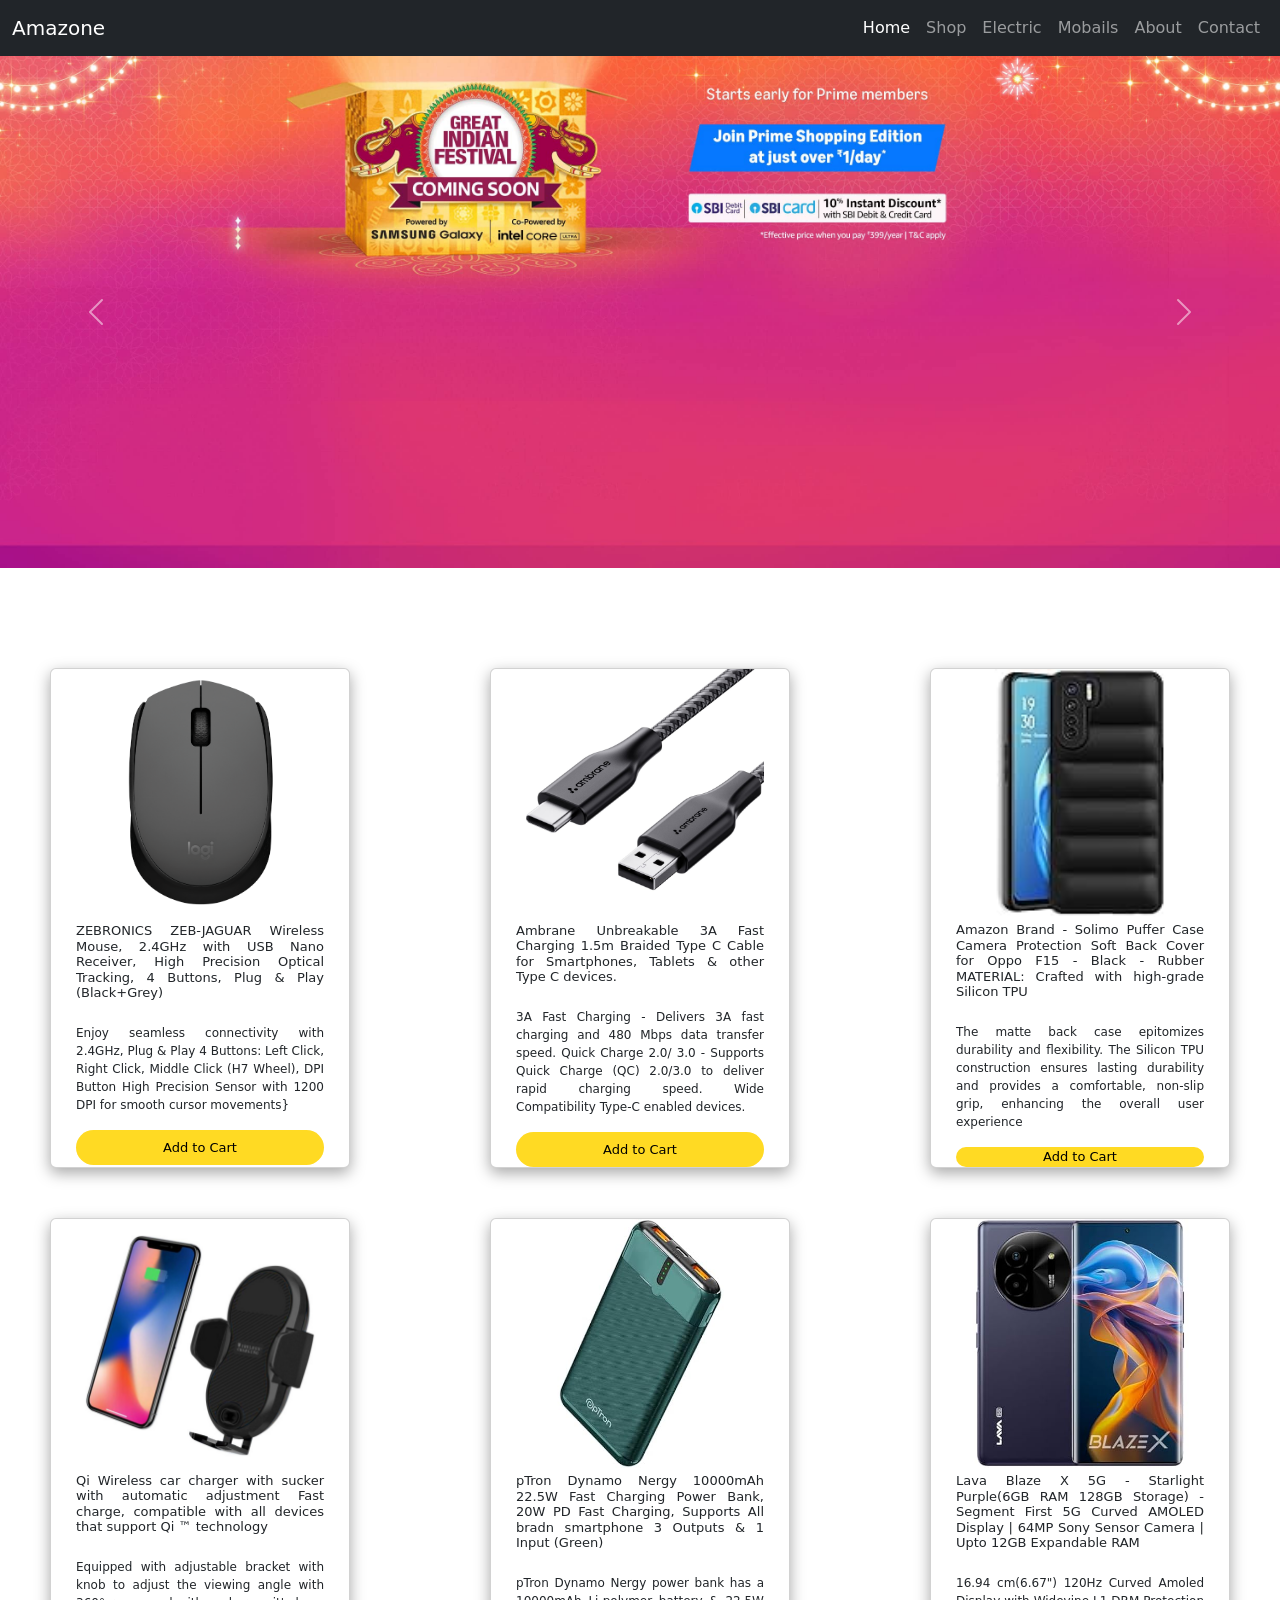
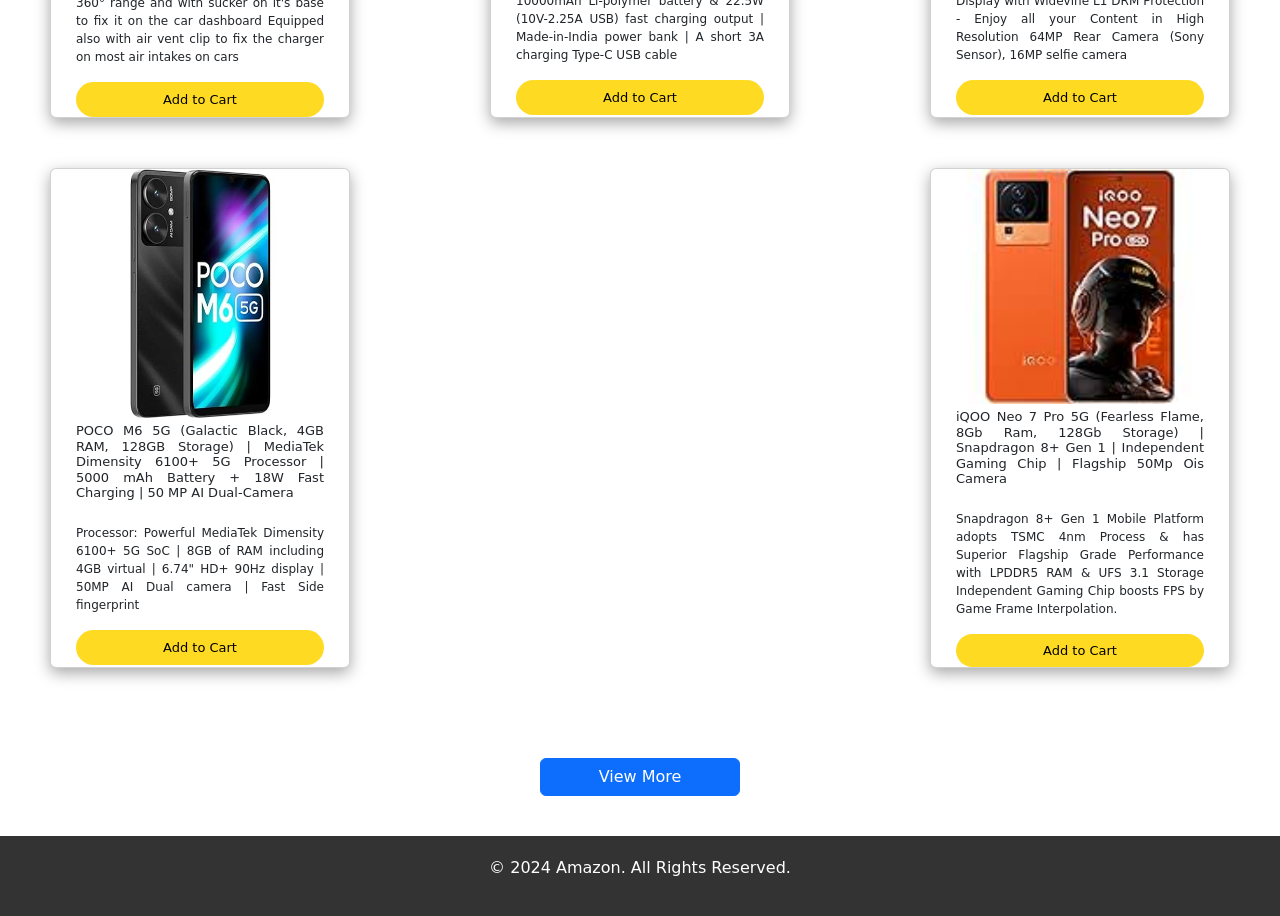
<file: index.html>
<!DOCTYPE html>
<html lang="en">
  <head>
    <meta charset="UTF-8" />
    <meta name="viewport" content="width=device-width, initial-scale=1.0" />
    <title>E-commerce Website</title>
    <link
      href="https://cdn.jsdelivr.net/npm/bootstrap@5.3.0-alpha3/dist/css/bootstrap.min.css"
      rel="stylesheet"
    />
    <style>
      * {
        margin: 0;
        padding: 0;
        box-sizing: border-box;
      }
      .main {
        width: 100%;
        height: auto;
        padding: 50px;
        display: flex;
        flex-wrap: wrap;
        justify-content: space-between;
      }
      .card {
        width: 300px;
        height: 500px;
        padding-inline: 25px;
        margin-top: 50px;
        box-shadow: rgba(0, 0, 0, 0.35) 0px 5px 15px;
        display: flex;
        flex-direction: column;
        align-items: center;
      }
      .card img {
        width: 100%;
        height: 50%;
        object-fit: cover;
        border-radius: 10px;
      }
      .card h1 {
        font-size: 13px;
        text-align: justify;
        padding-top: 5px;
      }
      .card p {
        font-size: 12px;
        padding-top: 15px;
        text-align: justify;
      }
      .card button {
        width: 100%;
        height: 35px;
        font-size: 13px;
        background-color: #ffda23;
        color: #000000;
        border: none;
        border-radius: 40px;
      }
      .card button:hover {
        background-color: #f8bb03;
      }
      footer {
        padding: 20px;
        background-color: #333;
        color: white;
        text-align: center;
      }
      #viewMore {
        width: 200px;
        margin: 40px auto;
        display: block;
      }
    </style>
  </head>
  <body>
    <nav class="navbar navbar-expand-lg navbar-dark bg-dark">
      <div class="container-fluid">
        <a class="navbar-brand" href="#">Amazone</a>
        <button
          class="navbar-toggler"
          type="button"
          data-bs-toggle="collapse"
          data-bs-target="#navbarNav"
          aria-controls="navbarNav"
          aria-expanded="false"
          aria-label="Toggle navigation"
        >
          <span class="navbar-toggler-icon"></span>
        </button>
        <div class="collapse navbar-collapse" id="navbarNav">
          <ul class="navbar-nav ms-auto">
            <li class="nav-item">
              <a class="nav-link active" href="#">Home</a>
            </li>
            <li class="nav-item">
              <a class="nav-link" href="#">Shop</a>
            </li>
            <li class="nav-item">
              <a class="nav-link" href="#">Electric</a>
            </li>
            <li class="nav-item">
              <a class="nav-link" href="#">Mobails</a>
            </li>
            <li class="nav-item">
              <a class="nav-link" href="#">About</a>
            </li>
            <li class="nav-item">
              <a class="nav-link" href="#">Contact</a>
            </li>
          </ul>
        </div>
      </div>
    </nav>

    <div
      id="carouselExampleControls"
      class="carousel slide"
      data-bs-ride="carousel mt-3"
    >
      <div class="carousel-inner">
        <div class="carousel-item active">
          <img
            src="./Assets/s1.jpg"
            class="d-block w-100"
            alt="Slide 1"
          />
        </div>
      <div class="carousel-inner">
        <div class="carousel-item active">
          <img
            src="./Assets/s4.jpg"
            class="d-block w-100"
            alt="Slide 1"
          />
        </div>
        <div class="carousel-item">
          <img
            src="./Assets/s2.jpeg"
            class="d-block w-100"
            alt="Slide 2"
          />
        </div>
        <div class="carousel-item">
          <img
            src="./Assets/s3.jpg"
            class="d-block w-100"
            alt="Slide 3"
          />
        </div>
      </div>
      <button
        class="carousel-control-prev"
        type="button"
        data-bs-target="#carouselExampleControls"
        data-bs-slide="prev"
      >
        <span class="carousel-control-prev-icon" aria-hidden="true"></span>
        <span class="visually-hidden">Previous</span>
      </button>
      <button
        class="carousel-control-next"
        type="button"
        data-bs-target="#carouselExampleControls"
        data-bs-slide="next"
      >
        <span class="carousel-control-next-icon" aria-hidden="true"></span>
        <span class="visually-hidden">Next</span>
      </button>
    </div>

    <div class="main" id="mainbox"></div>

    <button id="viewMore" class="btn btn-primary">View More</button>

    <footer>
      <p>&copy; 2024 Amazon. All Rights Reserved.</p>
    </footer>

    <script>
      function createCard(imgSrc, title, detail, buttonText) {
        let mainbox = document.getElementById("mainbox");
        let card = document.createElement("div");
        card.setAttribute("class", "card");

        let cardImg = document.createElement("img");
        cardImg.setAttribute("src", imgSrc);

        let cardTitle = document.createElement("h1");
        cardTitle.innerText = title;

        let cardDetail = document.createElement("p");
        cardDetail.innerText = detail;

        let cardButton = document.createElement("button");
        cardButton.innerText = buttonText;

        card.append(cardImg);
        card.append(cardTitle);
        card.append(cardDetail);
        card.append(cardButton);

        mainbox.append(card);
      }

      let cards = [];
      for (let i = 1; i <= 9; i++) {
        cards.push({
          imgSrc: "./Assets/3.png",
          title: `ZEBRONICS ZEB-JAGUAR Wireless Mouse, 2.4GHz with USB Nano Receiver, High Precision Optical Tracking, 4 Buttons, Plug & Play (Black+Grey)`,
          detail: `Enjoy seamless connectivity with 2.4GHz, Plug & Play 4 Buttons: Left Click, Right Click, Middle Click (H7 Wheel), DPI Button High Precision Sensor with 1200 DPI for smooth cursor movements}`,
          buttonText: "Add to Cart",
        });
        cards.push({
          imgSrc: "./Assets/1.jpg",
          title: `Ambrane Unbreakable 3A Fast Charging 1.5m Braided Type C Cable for Smartphones, Tablets & other Type C devices.`,
          detail: `3A Fast Charging - Delivers 3A fast charging and 480 Mbps data transfer speed. Quick Charge 2.0/ 3.0 - Supports Quick Charge (QC) 2.0/3.0 to deliver rapid charging speed. Wide Compatibility Type-C enabled devices.`,
          buttonText: "Add to Cart",
        });
        cards.push({
          imgSrc: "./Assets/4.jpg",
          title: `Amazon Brand - Solimo Puffer Case Camera Protection Soft Back Cover for Oppo F15 - Black - Rubber MATERIAL: Crafted with high-grade Silicon TPU`,
          detail: `The matte back case epitomizes durability and flexibility. The Silicon TPU construction ensures lasting durability and provides a comfortable, non-slip grip, enhancing the overall user experience`,
          buttonText: "Add to Cart",
        });
        cards.push({
          imgSrc: "./Assets/2.jpg",
          title: `Qi Wireless car charger with sucker with automatic adjustment Fast charge, compatible with all devices that support Qi ™ technology`,
          detail: `Equipped with adjustable bracket with knob to adjust the viewing angle with 360° range and with sucker on it's base to fix it on the car dashboard Equipped also with air vent clip to fix the charger on most air intakes on cars`,
          buttonText: "Add to Cart",
        });
        cards.push({
          imgSrc: "./Assets/5.jpg",
          title: `pTron Dynamo Nergy 10000mAh 22.5W Fast Charging Power Bank, 20W PD Fast Charging, Supports All bradn smartphone 3 Outputs & 1 Input (Green)`,
          detail:
            "pTron Dynamo Nergy power bank has a 10000mAh Li-polymer battery & 22.5W (10V-2.25A USB) fast charging output | Made-in-India power bank | A short 3A charging Type-C USB cable",
          buttonText: "Add to Cart",
        });
        cards.push({
          imgSrc: "./Assets/6.jpg",
          title: `Lava Blaze X 5G - Starlight Purple(6GB RAM 128GB Storage) - Segment First 5G Curved AMOLED Display | 64MP Sony Sensor Camera | Upto 12GB Expandable RAM `,
          detail:
            '16.94 cm(6.67") 120Hz Curved Amoled Display with Widevine L1 DRM Protection - Enjoy all your Content in High Resolution 64MP Rear Camera (Sony Sensor), 16MP selfie camera',
          buttonText: "Add to Cart",
        });
        cards.push({
          imgSrc: "./Assets/7.jpg",
          title: `POCO M6 5G (Galactic Black, 4GB RAM, 128GB Storage) | MediaTek Dimensity 6100+ 5G Processor | 5000 mAh Battery + 18W Fast Charging | 50 MP AI Dual-Camera`,
          detail:
            'Processor: Powerful MediaTek Dimensity 6100+ 5G SoC | 8GB of RAM including 4GB virtual | 6.74" HD+ 90Hz display | 50MP AI Dual camera | Fast Side fingerprint',
          buttonText: "Add to Cart",
        });
        cards.push({
          imgSrc: "./Assets/8.jpg",
          title: `iQOO Neo 7 Pro 5G (Fearless Flame, 8Gb Ram, 128Gb Storage) | Snapdragon 8+ Gen 1 | Independent Gaming Chip | Flagship 50Mp Ois Camera`,
          detail:
            "Snapdragon 8+ Gen 1 Mobile Platform adopts TSMC 4nm Process & has Superior Flagship Grade Performance with LPDDR5 RAM & UFS 3.1 Storage Independent Gaming Chip boosts FPS by Game Frame Interpolation.",
          buttonText: "Add to Cart",
        });
        cards.push({
          imgSrc: "./Assets/9.jpg",
          title:
            "Lava Blaze 5G (Glass Green, 4GB RAM, UFS 2.2 128GB Storage) | 5G Ready | 50MP AI Triple Camera | Upto 7GB Expandable RAM ",
          detail:
            "Supports All India 5G Bands - All sub-6mm-wave bands being auctioned and bought by Operators in India 4+3*GB RAM with UFS 2.2 compliant 128GB ROM, Expandable up to 1 TB (*Virtual RAM)",
          buttonText: "Add to Cart",
        });
        cards.push({
          imgSrc: "./Assets/10.jpg",
          title:
            "American Tourister Valex 28 Ltrs Large Laptop Backpack Space For All Your +1s: With dimensions of 32.5 x 47.5 x 20 cms (LxHxW) and multiple compartments",
          detail:
            "Fashionably Functional Made with the finest material, it ensures lasting durability for everyday use without adding excess weight. The breathable Mesh durability to provide superior comfort.",
          buttonText: "Add to Cart",
        });
        cards.push({
          imgSrc: "./Assets/11.jpg",
          title:
            "Urban Jungle by Safari Metro Roll-Top Backpack 15 Liters Water Resistant, Top-Open, Padded, Premium Polyurethane Laptop Backpack for Men and Women",
          detail:
            "Premium Craftsmanship: Crafted from premium, lightweight polyurethane fabric, this olive backpack offers exceptional durability and water resistance, ensuring your backpack always paints a pretty picture. ",
          buttonText: "Add to Cart",
        });
        cards.push({
          imgSrc: "./Assets/12.jpg",
          title:
            "Urban Jungle by Safari Roam Briefpack 22 Liters Water Resistant, Premium Polyester and Microfibre Laptop Backpack",
          detail:
            "Premium Craftsmanship: Crafted from a premium blend of polyester and microfibre, this backpack offers unmatched durability and water resistance. Tuck away the shoulder straps, allowing you to convert it from a backpack to a briefcase.",
          buttonText: "Add to Cart",
        });
        cards.push({
          imgSrc: "./Assets/13.jpg",
          title:
            "Urban Jungle by Safari Passenger Workpack 25 Liters Water Resistant, Padded, Premium Polyester Laptop Backpack",
          detail:
            "Premium High-Strength Fabric: Crafted from premium, lightweight polyester fabric, this grey backpack offers exceptional durability and water resistance, while the vibrant orange highlights and a pop contrast pocket.",
          buttonText: "Add to Cart",
        });
        cards.push({
          imgSrc: "./Assets/14.jpg",
          title:
            "Razer BlackShark V2 X Wired Gaming On Ear Headset - Black|7.1 Surround Sound-50mm Drivers-Memory Foam Cushion-for The NPD Group",
          detail:
            "The #1 Selling Gaming Peripherals Manufacturer in the US: Source - The NPD Group, Inc., U.S. Retail Tracking Service, Gaming Designed: Keyboards, Mice, PC Headsets, and PC Microphones",
          buttonText: "Add to Cart",
        });
        cards.push({
          imgSrc: "./Assets/15.jpg",
          title: "ZEBRONICS Zeb-Blitz USB Gaming Wired On Ear Headphones with Mic with Dolby Atmos, RGB Led, Windows Software Simulated 7.1 Surround Sound",
          detail: "Experience DOLBY ATMOS with ZEB-BLITZ USB gaming headphones. Add more detail to the audio and get immersed into the game, like never before.",
          buttonText: "Add to Cart",
        });
        cards.push({
          imgSrc: "./Assets/16.jpg",
          title: "Razer BlackShark V2 X - White | Multi-Platform Wired Esports On Ear Headset - RZ04-03240700-R3M1 Immersive, 7.1 Surround Sound",
          detail: "Triforce Titanium 50mm High-End Sound Drivers: Outfitted with cutting-edge, 50mm drivers divided into 3 parts for individual tuning of highs, mids, and lows",
          buttonText: "Add to Cart",
        });
        cards.push({
          imgSrc: "./Assets/17.jpg",
          title: "JBL New Launch Live in Ear Buds 3,Hi-Res Audio True ANC TWS,Smart Case with Touch Display,40H Playtime,Wireless Charging,6 Mic.",
          detail: "Convenient Smart Charging Case for app-free control :You can customize every aspect of your JBL Live Buds 3 earbuds with the 1.45-inch touchscreen display on your Smart Charging Case.",
          buttonText: "Add to Cart",
        });
        cards.push({
          imgSrc: "./Assets/18.jpg",
          title: "JBL New Launch Live Beam 3,Hi-Res Audio True ANC TWS,Smart Case with Touch Display,48H Playtime,Wireless Charging,6 Mic,Multipoint Connection",
          detail: "Convenient Smart Charging Case for app-free control: You can customize every aspect of your JBL Live Beam 3 earbuds with the 1.45-inch touchscreen display on your Smart Charging Case.",
          buttonText: "Add to Cart",
        });
        cards.push({
          imgSrc: "./Assets/19.jpg",
          title: "Marshall Emberton II Compact Portable Bluetooth Speaker with 30+ Hours of Playtime, (360° Sound), Dust & Waterproof (IP67) Black & Brass.",
          detail: "Emberton II is faithful to the iconic heritage design of the brand while taking a more sustainable approach. This speaker’s sturdy build comprises 50% post-consumer",
          buttonText: "Add to Cart",
        });
        cards.push({
          imgSrc: "./Assets/20.jpg",
          title: "Zebronics ZEB-COUNTY 3W Wireless Bluetooth Portable Speaker With Supporting Carry Handle, USB, SD Card, AUX, FM & Call Function. ",
          detail: "Zeb-county is a compact and handy portable speaker that comes with multi-connectivity options like wireless BT/USB/micro SD and AUXThe speaker comes with a call function too",
          buttonText: "Add to Cart",
        });
        cards.push({
          imgSrc: "./Assets/21.jpg",
          title: "Razer Huntsman Mini Analog - US 60% Gaming Keyboard with Analog Optical Switches - RZ03-04340100-R3M1 las funcionalidades de la versión analog.",
          detail: "Pesima experiencia, se supone que es la versión analog pero el programa synapse de razer lo detecta como un mercury white por lo que no es posible utilizar ",
          buttonText: "Add to Cart",
        });
        cards.push({
          imgSrc: "./Assets/22.jpg",
          title: "Captcha (1 Year Warranty Combo Pack of 2 Items - Bluetooth D116 SmartWatch with Heart Rate Monitor, Bluetooth D116 SmartWatch with Heart Rate Monitor",
          detail: "Use a larger 1.3-inch screen , larger words, clearer, high sensitivity touch, the screen can achieve various operations, smart call reminder, camera, steps, calorie",
          buttonText: "Add to Cart",
        });
        cards.push({
          imgSrc: "./Assets/23.jpg",
          title: "CP PLUS 3MP Smart Wi-fi CCTV Camera | 360° & Full HD Home Security | Full Color Night Vision | 2-Way Talk  Advanced Motion Tracking",
          detail: "Ultimate Security: Protect your indoor and outdoor spaces with the CP PLUS 3MP Wi-Fi Smart Home Security Plug & Play camera, which enables crisp images that reveal",
          buttonText: "Add to Cart",
        });
        cards.push({
          imgSrc: "./Assets/24.jpg",
          title: "D-Link DIR-615 300Mbps Wi-Fi Router | Reliable & Affordable Wi-Fi | Wireless Encryption using WPA™ or WPA2™ | Fast Ethernet ports",
          detail: "N 300 Mbps wireless Router with high gain Omni Antenna. Dynamic IP (DHCP) : Yes;Support Multiple operating modes: Router Easy Setup: Super simple set-up with the D-Link",
          buttonText: "Add to Cart",
        });
        cards.push({
          imgSrc: "./Assets/25.jpg",
          title: "ESR for iPad Air 11 inch Cover M2 (2024), Air (6th/5th/4th Gen) Case, Powerful Magnetic Attachment, Slim Trifold Stand Case, Supports Pencil",
          detail: "Supports Pencil Pro and Pencil (USB-C): this iPad Pro case fully supports Pencil Pro with a recessed side groove for magnetic charging and a magnetic clasp to keep",
          buttonText: "Add to Cart",
        });
        cards.push({
          imgSrc: "./Assets/26.jpg",
          title: "Offbeat - Atom Dual Bluetooth 5.1+5.1 & 2.4Ghz Wireless, Type-C Rechargeable Silent Click Mouse, Triple Device connectivity Windows, Mac, iOS, Android",
          detail: "【TRIPLE MODE CONNECTIVITY】 Say goodbye to the hassle of using multiple mice for each device! With the cutting edge and advance technology Offbeat brings you",
          buttonText: "Add to Cart",
        });
        cards.push({
          imgSrc: "./Assets/27.jpg",
          title: "Lemorele USB C Multiport Adapter Hub 7-in-2 with Thunderbolt 3, USB 3.0 Ports, 4K HDMI, 100W PD, SD/TF Port, Suitable for MacBook Pro",
          detail: "This lemorele docking station is designed specifically for macbooks, witch is really powerful, with Thunderbolt 3 port (100W PD), 4K HDMI, SD/TF card reader, 3*USB 3.0 ports",
          buttonText: "Add to Cart",
        });
        cards.push({
          imgSrc: "./Assets/28.jpg",
          title: "Rapoo MT760L Wireless Bluetooth Mouse, Ergonomic Design, 4 Adjustable DPI, 8 Programmable Buttons, 90 Days Battery Life, Matte Black",
          detail: "Supports Pencil Pro and Pencil (USB-C): this iPad Pro case fully supports Pencil Pro with a recessed side groove for magnetic charging and a magnetic clasp to keep",
          buttonText: "Add to Cart",
        });
        cards.push({
          imgSrc: "./Assets/29.jpg",
          title: "Focusify Digital Camera, 4K Ultra HD Cameras for Photography, Digital Point and Shoot Camera with 56Mp Autofocus 20X Zoom Anti Shake",
          detail: "Elevate your photography to new heights with an impressive 56MP sensor, delivering unparalleled levels of detail and clarity. From intricate landscapes to dynamic portraits",
          buttonText: "Add to Cart",
        });
        cards.push({
          imgSrc: "./Assets/30.jpg",
          title: "Fujifilm X-S20 26.1MP APS-c X-Trans Sensor|AI Deep Learning|IBIS System Mirrorless Camera|6.2k 30p|Eye/Subject Detection",
          detail: "X-S20 features a back-illuminated “X-Trans CMOS 4” sensor. X-S20 can chronicle your most extraordinary adventures and everyday moments with a unique filter array that controls",
          buttonText: "Add to Cart",
        });
        cards.push({
          imgSrc: "./Assets/31.webp",
          title: "Sony Alpha ILCE 6100L 24.2 MP Mirrorless Digital SLR Camera with 16-50 mm Power Zoom Lens | APS-C Sensor | Fast Auto Focus",
          detail: "Real time eye AF for still + Animal Eye AF;Real time tracking World fastest 0.02 Sec AF speed with 425 phase detection and contrast points;24.2MP, EXMOR CMOS sensor with outstanding light",
          buttonText: "Add to Cart",
        });
        cards.push({
          imgSrc: "./Assets/32.jpg",
          title: "OBAGE Essential -5 2.1 Home Theatre System 80 Watt with HDMI ARC, Digital Bass Treble Control,Bluetooth 5.3v, USB,FM and AUX",
          detail: "Easy Connectivity: Connect to multiple devices effortlessly. The OBAGE Essential 5 speaker system features HDMI ARC, Bluetooth, USB and RCA inputs, allowing you to easily connect to your computer",
          buttonText: "Add to Cart",
        });
      }

      let cardLimit = 8;
      let loadedCards = cardLimit;

      function renderCards(limit = cardLimit) {
        const mainbox = document.getElementById("mainbox");
        mainbox.innerHTML = "";
        for (let i = 0; i < limit && i < cards.length; i++) {
          createCard(
            cards[i].imgSrc,
            cards[i].title,
            cards[i].detail,
            cards[i].buttonText
          );
        }
      }

      renderCards();

      document
        .getElementById("viewMore")
        .addEventListener("click", function () {
          loadedCards += cardLimit;
          renderCards(loadedCards);

          if (loadedCards >= cards.length) {
            document.getElementById("viewMore").style.display = "none";
          }
        });
    </script>

    <script src="https://cdn.jsdelivr.net/npm/bootstrap@5.3.0-alpha3/dist/js/bootstrap.bundle.min.js"></script>
  </body>
</html>
</file>
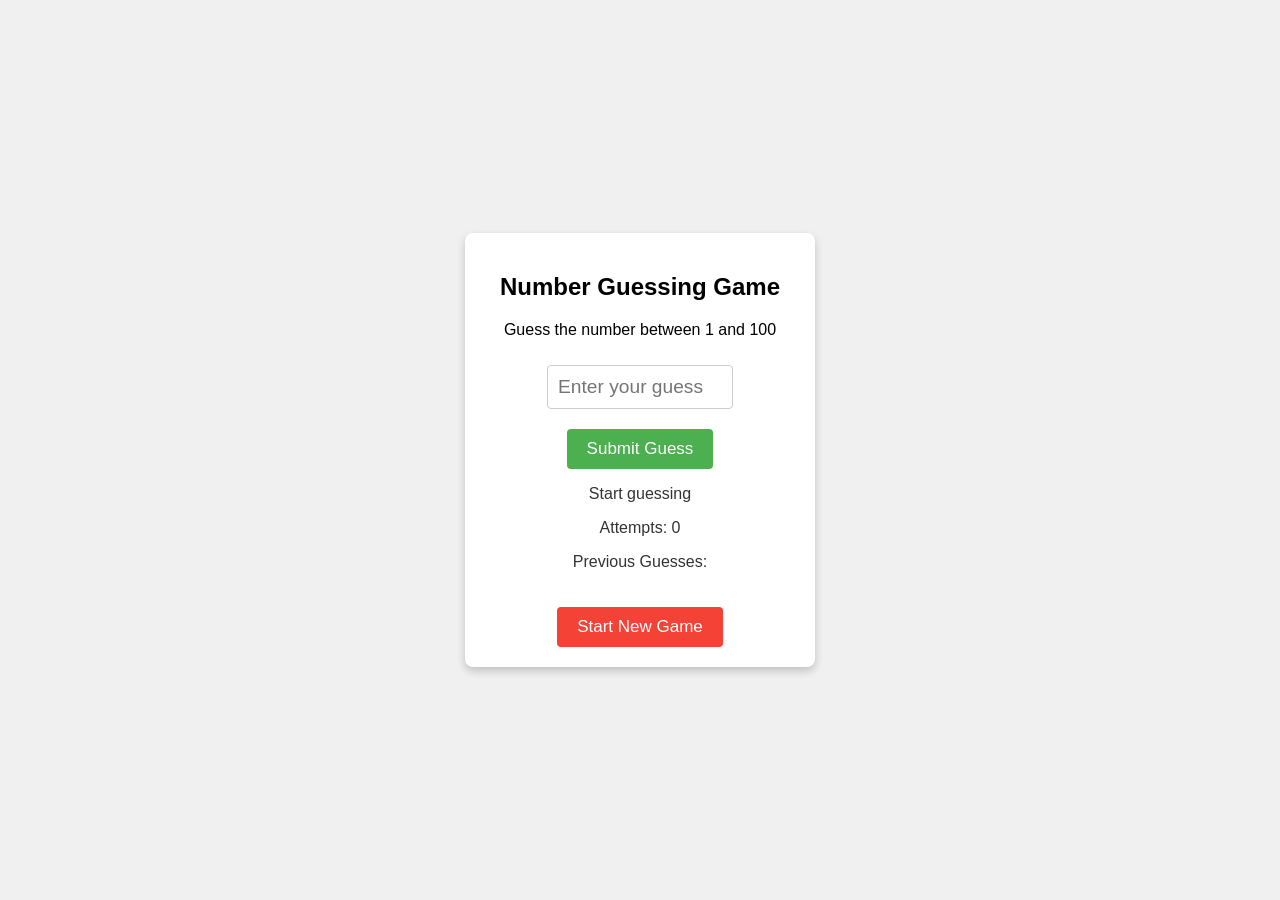
<file: number.html>
<!DOCTYPE html>
<html lang="en">
<head>
  <meta charset="UTF-8">
  <meta name="viewport" content="width=device-width, initial-scale=1.0">
  <title>Number Guessing Game</title>
  <link rel="stylesheet" href="style.css">
</head>
<body>
  <div class="game-container">
    <h2>Number Guessing Game</h2>
    <p>Guess the number between 1 and 100</p>
    
    <div class="guess-section">
      <input type="number" id="user-guess" min="1" max="100" placeholder="Enter your guess">
      <button id="submit-guess">Submit Guess</button>
    </div>
    
    <div class="feedback">
      <p id="message">Start guessing</p>
      <p>Attempts: <span id="attempts">0</span></p>
      <p>Previous Guesses: <span id="previous-guesses"></span></p>
    </div>
    
    <button id="reset-game">Start New Game</button>
  </div>

  <script src="script.js"></script>
</body>
</html>
</file>
<file: style.css>
* {
  box-sizing: border-box;
}

body {
  font-family: Arial, sans-serif; 
  background-color: #f0f0f0; 
  display: flex; 
  justify-content: center; 
  align-items: center;
  height: 100vh; 
  margin: 0; 
}

.game-container {
  background-color: white; 
  padding: 20px;
  border-radius: 8px; 
  box-shadow: 0 4px 8px rgba(0, 0, 0, 0.2); 
  text-align: center; 
  width: 350px; 
}

input[type="number"] {
  padding: 10px; 
  width: 60%;
  margin-top: 10px; 
  margin-bottom: 10px; 
  font-size: 1.2em;
  border: 1px solid #ccc;
  border-radius: 4px;
}

button {
  padding: 10px 20px;
  background-color: #4CAF50; 
  color: white; 
  border: none; 
  border-radius: 4px; 
  cursor: pointer;
  margin-top: 10px; 
  font-size: 17px;
}

button:hover {
  background-color: #45a049; 
}

.feedback p {
  font-size: 16px; 
  color: #333; 
}

#reset-game {
  margin-top: 20px; 
  background-color: #f44336;
}

#reset-game:hover {
  background-color: #d32f2f; 
}

@media (max-width: 600px) {
  .game-container {
    width: 90%; 
  }
}
</file>
